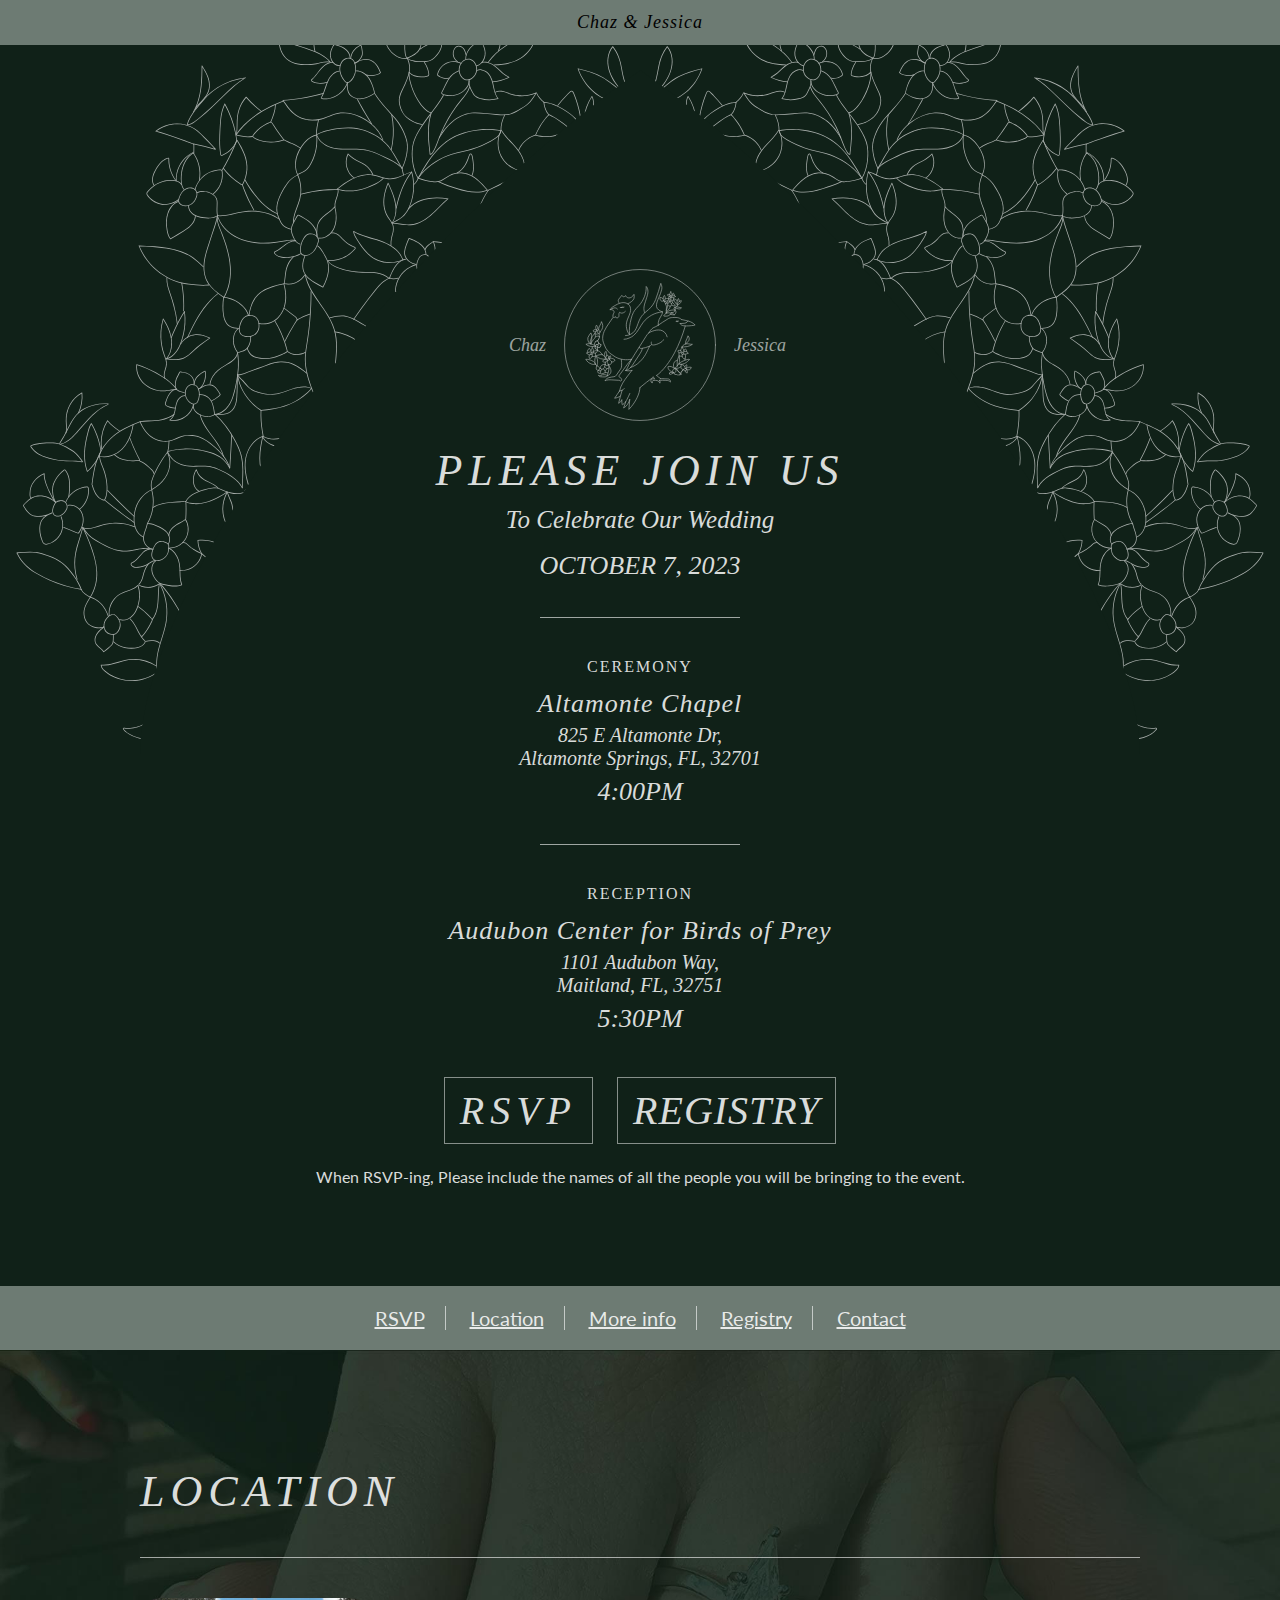
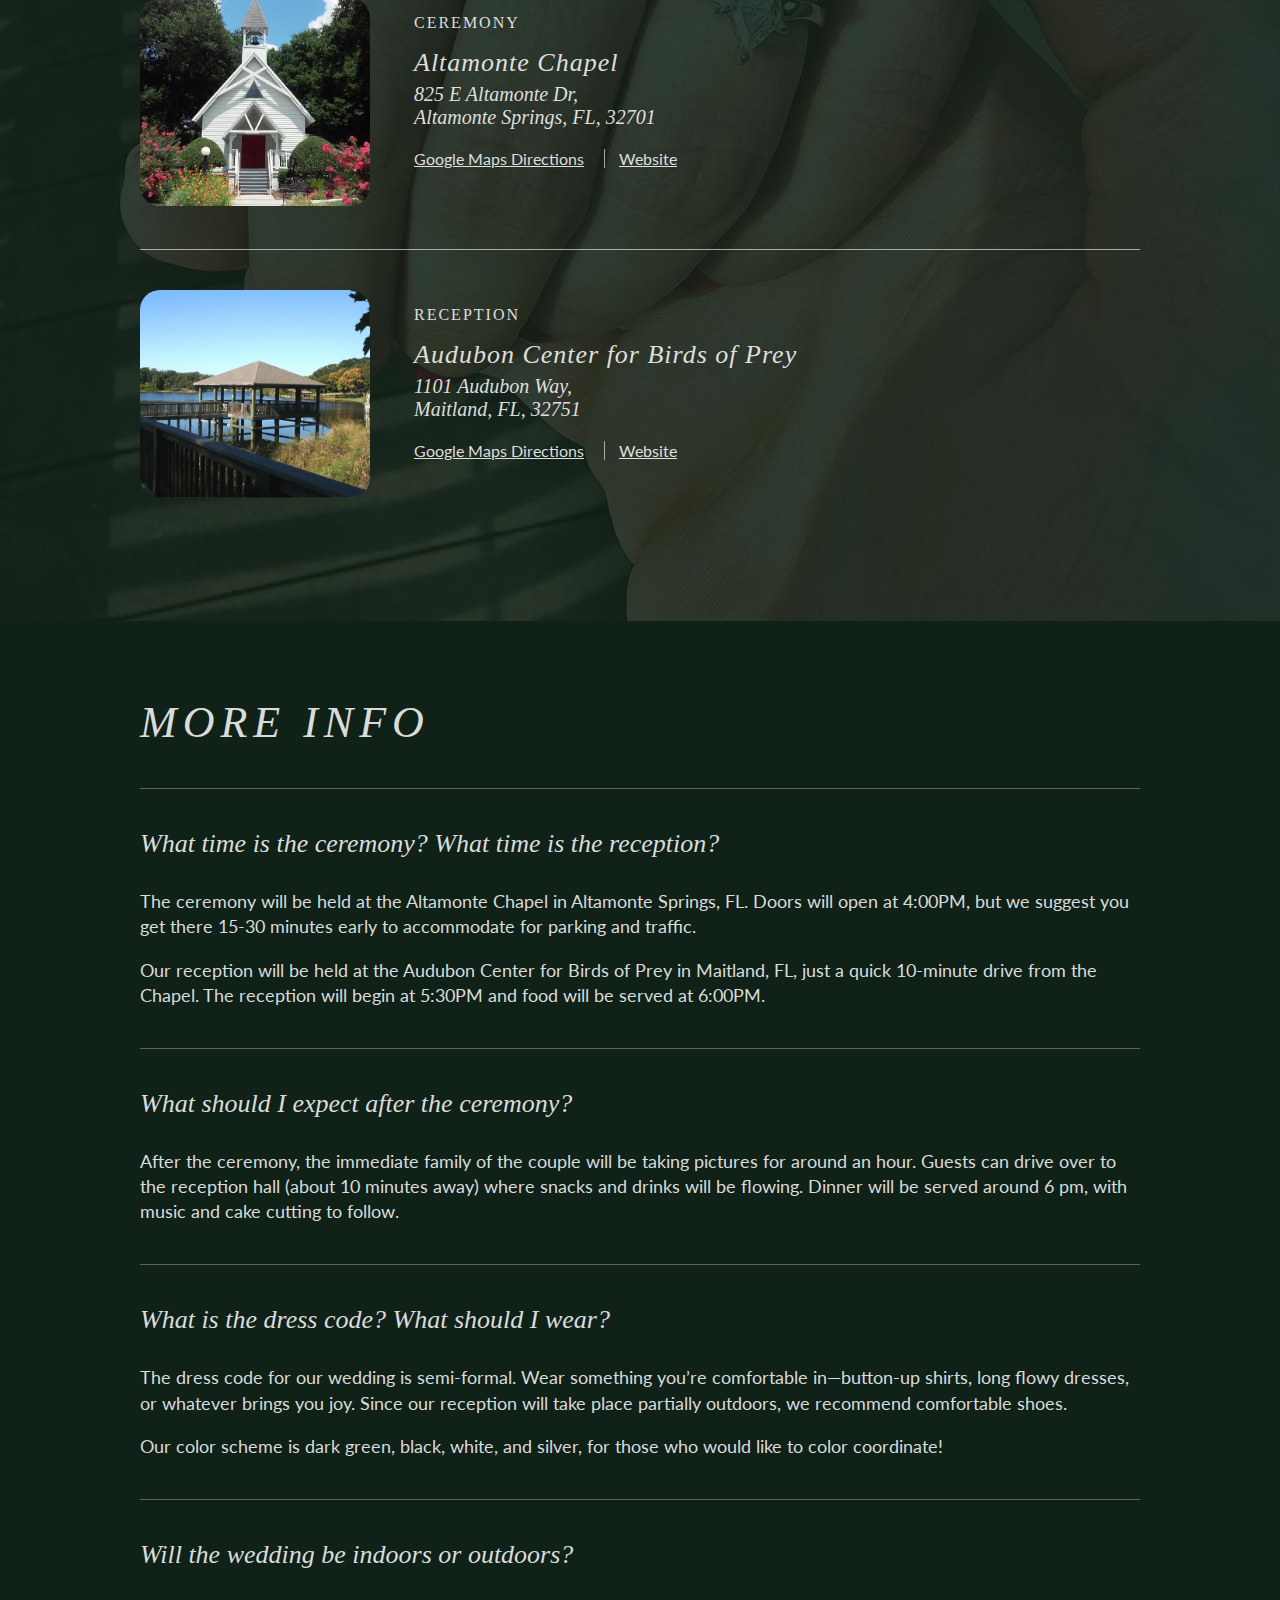
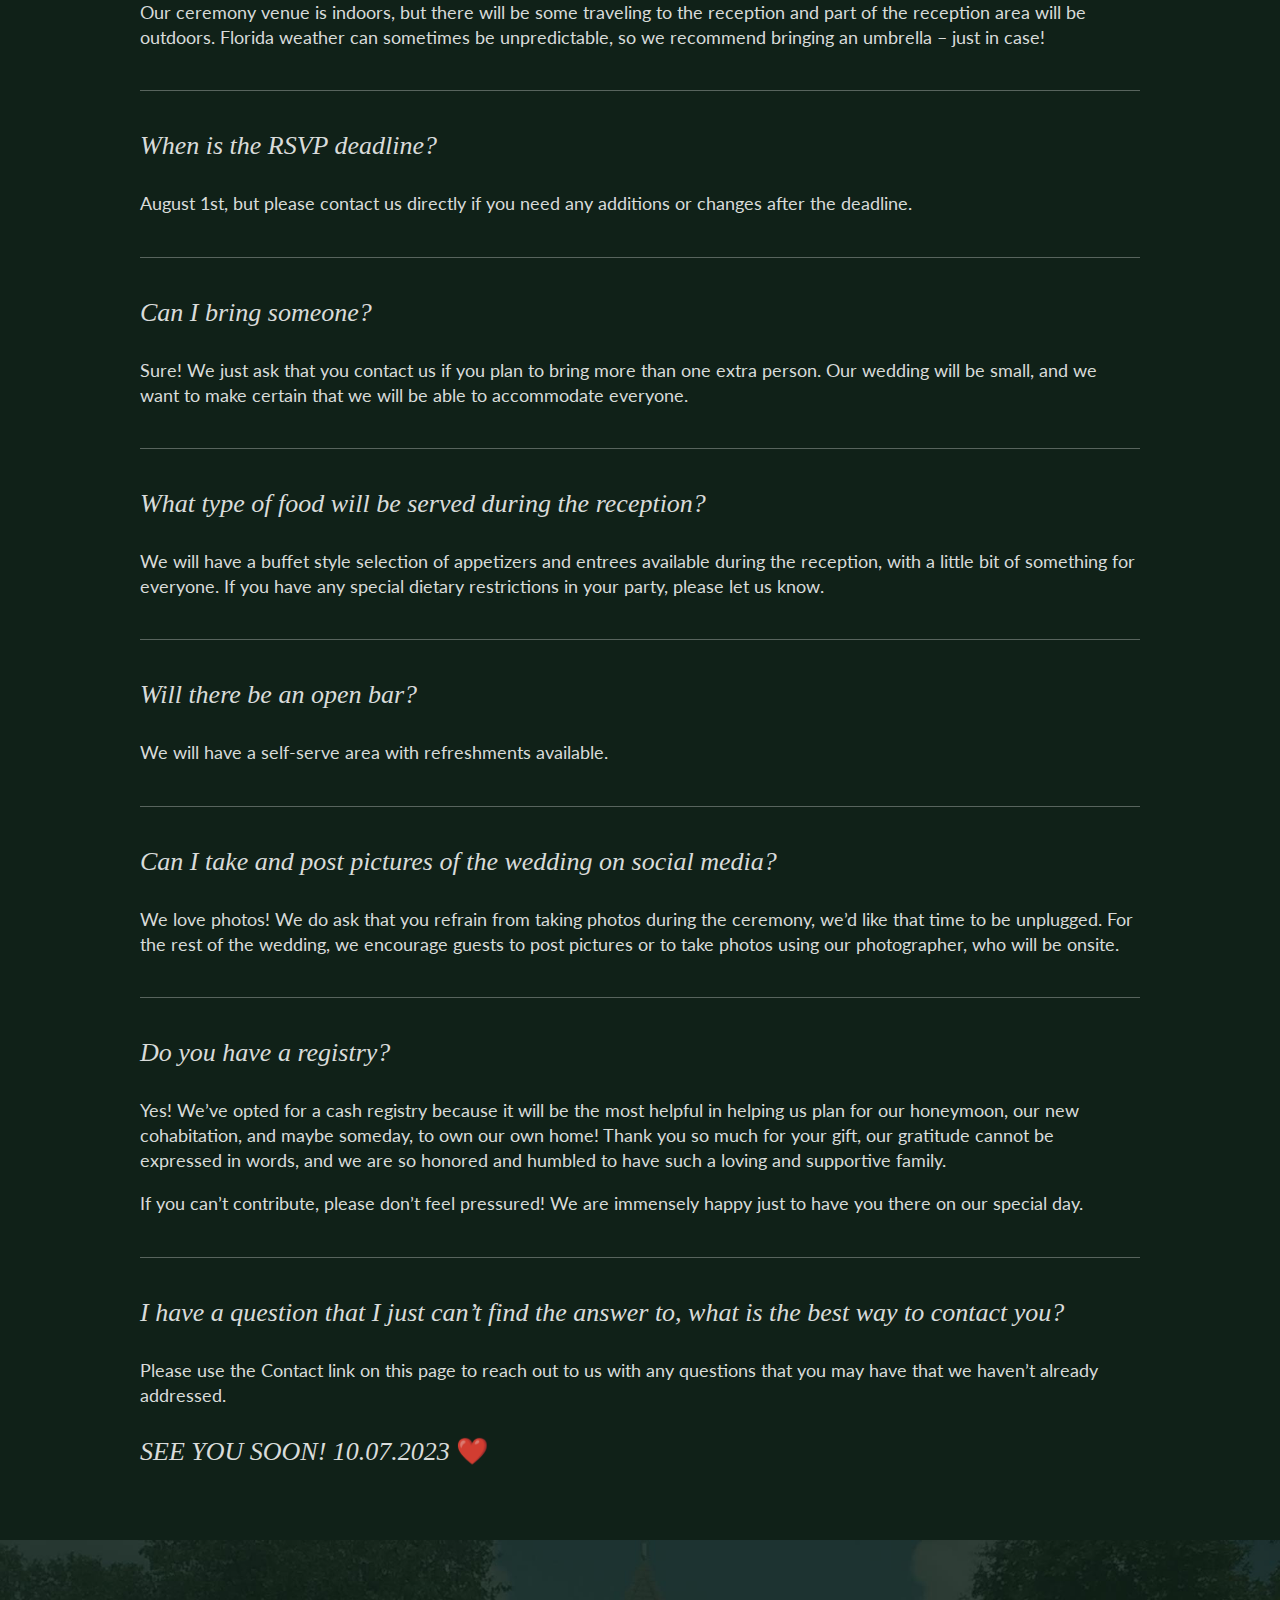
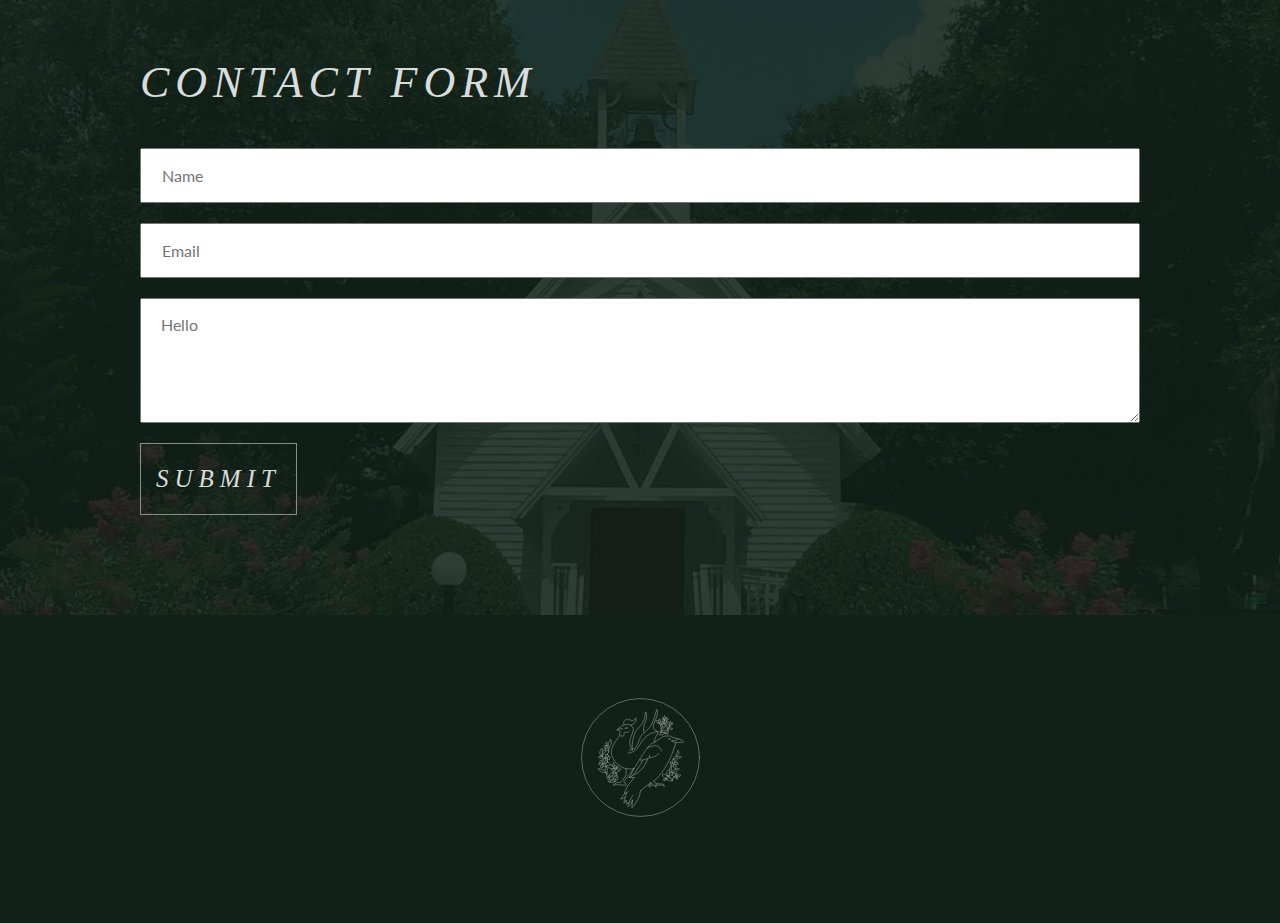
<file: index.html>
<!DOCTYPE html>
<html>

<head>

    <meta property='og:title' content='Welcome to My Beautiful PP! Pardon our dust!' />
    <meta property='og:image' content='https://chazandjessica.com/img/sharing-thumbnail.jpg' />
    <meta property='og:description' content="Website about the wedding on Chaz and Jessica" />
    <meta property='og:url' content='https://chazandjessica.com' />
    <meta property='og:image:width' content='1200' />
    <meta property='og:image:height' content='627' />
    <meta property="og:type" content='website' />

    <meta name="viewport" content="width=device-width, initial-scale=1">

    <link rel="preconnect" href="https://fonts.googleapis.com">
    <link rel="preconnect" href="https://fonts.gstatic.com" crossorigin>
    <link
        href="https://fonts.googleapis.com/css2?family=Cormorant+Garamond:ital,wght@0,300;0,400;1,300;1,400&family=Lato:ital,wght@0,100;0,300;0,400;0,700;0,900;1,100;1,300;1,400;1,700;1,900&family=Tinos:ital,wght@0,400;0,700;1,400;1,700&display=swap"
        rel="stylesheet">

    <!-- <link rel="stylesheet" href="https://use.typekit.net/hyj2rtm.css"> -->

    <meta name="viewport" content="width=device-width" />
    <meta charSet="utf-8" />
    <title>Chaz and Jessica</title>
    <link rel="stylesheet" href="/styles.css">
</head>

<body>

    <nav>
        <h1>Chaz &amp; Jessica</h1>
    </nav>

    <!-- <div class="logo-wrapper">
    <span>Chaz</span>
    <img src="/img/logo.png" alt="" class="logo" />
    <span>Jessica</span>
</div> -->

    <!-- <div class="logo-wrapper"><img src="/img/logo.png" alt="Cockatrice &amp; Raven emblem" class="logo" /></div> -->
    <div class="logo-wrapper">
        <span class="logo-name logo-name-chaz">Chaz</span>
        <img src="/img/cockatrice-raven.svg" alt="Cockatrice &amp; Raven emblem" class="logo" />
        <span class="logo-name logo-name-jessica">Jessica</span>
    </div>

    <h2>
        <span class="please-join">Please Join Us</span>
        <span class="to-celebrate">To Celebrate Our Wedding</span>
    </h2>

    <div class="date-and-time">
        <div class="date">October 7, 2023</div>
    </div>

    <div class="location location-ceremony">
        <h2 class="location-type">Ceremony</h2>
        <h3 class="location-title">Altamonte Chapel</h3>
        <address class="address">
            825 E Altamonte Dr, <br />
            Altamonte Springs, FL, 32701 <br />
        </address>
        <div class="time">4:00PM</div>
    </div>
    <div class="location location-reception">
        <h2 class="location-type">Reception</h2>
        <h3 class="location-title">Audubon Center for Birds of Prey</h3>
        <address class="address">
            1101 Audubon Way,<br />
            Maitland, FL, 32751 <br />
        </address>
        <div class="time">5:30PM</div>
    </div>

    <ul class="big-buttons">
        <li><a href="https://www.theknot.com/us/chaz-nugent-and-jessica-porter-oct-2023/rsvp" class="rsvp"
                title="RSVP on TheKnot.com">RSVP</a>
        </li>
        <li>
            <a href="https://www.theknot.com/us/chaz-nugent-and-jessica-porter-oct-2023/registry" class="registry"
                title="Registry on TheKnot.com">Registry</a>
        </li>
    </ul>

    <p>When RSVP-ing, Please include the names of all the people you will be bringing to the event.</p>

    <nav class="separator-bar">
        <ul>
            <li><a href="https://www.theknot.com/us/chaz-nugent-and-jessica-porter-oct-2023/rsvp">RSVP</a></li>
            <li><a href="#location">Location</a></li>
            <li><a href="#more">More info</a></li>
            <li><a href="https://www.theknot.com/us/chaz-nugent-and-jessica-porter-oct-2023/registry">Registry</a></li>
            <li><a href="#contact">Contact</a></li>
        </ul>
    </nav>

    <div class="more-container-ring">

        <section class="location-information" id="location">
            <h2 class="please-join">Location</h2>
            <div class="location location-ceremony">

                <img src="/img/altamonte-chapel.jpg" class="location-thumb" alt="#" />
                <div class="location-wrapper">
                    <h3 class="location-type">Ceremony</h3>
                    <h4 class="location-title">Altamonte Chapel</h4>
                    <address class="address">
                        825 E Altamonte Dr, <br />
                        Altamonte Springs, FL, 32701
                    </address>
                    <ul class="links">
                        <li><a target="_blank" href="https://goo.gl/maps/QmgN35X2Fqd6adfv8">Google Maps Directions</a>
                        </li>
                        <li><a target="_blank" href="https://www.altamontechapel.com/">Website</a></li>
                    </ul>
                </div>
            </div>
            <div class="location location-reception">

                <img src="/img/audubon-center-for-birds-of-prey.jpg" class="location-thumb" alt="#" />
                <div class="location-wrapper">
                    <h3 class="location-type">Reception</h3>
                    <h4 class="location-title">Audubon Center for Birds of Prey</h4>
                    <address class="address">
                        1101 Audubon Way,<br />
                        Maitland, FL, 32751
                    </address>
                    <ul class="links">
                        <li><a target="_blank" href="https://goo.gl/maps/MQ4hRarawdLRqC8Q9">Google Maps Directions</a>
                        </li>
                        <li><a target="_blank" href="https://cbop.audubon.org/">Website</a></li>
                    </ul>
                </div>
            </div>
        </section>
    </div>

    <div class="more-container">
        <section class="more-info" id="more">
            <h2 class="please-join">More Info</h2>

            <h3>What time is the ceremony? What time is the reception?</h3>

            <p>The ceremony will be held at the Altamonte Chapel in Altamonte Springs, FL. Doors
                will open at 4:00PM, but we suggest you get there 15-30 minutes early to accommodate for parking and
                traffic.
            <p>Our reception will be held at the Audubon Center for Birds of Prey in Maitland, FL,
                just a quick 10-minute drive from the Chapel. The reception will begin at 5:30PM and
                food will be served at
                6:00PM.</p>
            
            <h3>What should I expect after the ceremony?</h3>
            <p>After the ceremony, the immediate family of the couple will be taking pictures for
                around an hour. Guests can drive over to the reception hall (about 10 minutes away)
                where snacks and drinks
                will be flowing. Dinner will be served around 6 pm, with music and cake cutting to
                follow.</p>
            <h3>What is the dress code? What should I wear?</h3>
            <p>The dress code for our wedding is semi-formal. Wear something you&rsquo;re
                comfortable in&mdash;button-up shirts, long flowy dresses, or whatever brings you joy.
                Since our reception
                will take place partially outdoors, we recommend comfortable shoes.</p>
            <p>Our color scheme is dark green, black, white, and silver, for those
                who would like to
                color coordinate!</p>
            <h3>Will the wedding be indoors or outdoors?</h3>
            <p>Our ceremony venue is indoors, but there will be some traveling to
                the reception and
                part of the reception area will be outdoors. Florida weather can
                sometimes be unpredictable, so we recommend
                bringing an umbrella &ndash; just in case!</p>
            <h3>When is the RSVP deadline?</h3>
            <p>August 1st, but
                please contact us
                directly if you need any additions or changes after the deadline.
            </p>
            <h3>Can I bring someone?</h3>
            <p>Sure! We just ask that you contact us if you plan to bring more than
                one extra
                person. Our wedding will be small, and we want to make certain that we
                will be able to accommodate
                everyone.</p>
            <h3>What type of food will be served during the reception?</h3>
            <p>We will have a buffet style selection of appetizers and entrees
                available during the
                reception, with a little bit of something for everyone. If you have any
                special dietary restrictions in your
                party, please let us know.</p>
            <h3>Will there be an open bar?</h3>
            <p>We will have a self-serve area with refreshments available.</p>
            <h3>Can I take and post pictures of the wedding on social media?</h3>
            <p>We love photos! We do ask that you refrain from taking photos during
                the ceremony,
                we&rsquo;d like that time to be unplugged. For the rest of the wedding,
                we encourage guests to post pictures
                or to take photos using our photographer, who will be onsite.</p>
            <h3>Do you have a registry?</h3>
            <p>Yes! We&rsquo;ve opted for a cash registry because it will be the
                most helpful in
                helping us plan for our honeymoon, our new cohabitation, and maybe
                someday, to own our own home! Thank you
                so much for your gift, our gratitude cannot be expressed in words, and
                we are so honored and humbled to have
                such a loving and supportive family.</p>
            <p>If you can&rsquo;t contribute, please don&rsquo;t
                feel pressured! We are immensely
                happy just to have you there on our special day.
            </p>
            <h3>I have a question that I just can&rsquo;t find the answer to, what
                is the best way to
                contact you?</h3>
            <p>Please use the Contact link on this page to reach
                out to us with any questions that
                you may have that we haven&rsquo;t already
                addressed.</p>
            
            
            <p class="see-you-soon">SEE YOU SOON! 10.07.2023 <span class="heart">❤️</span></p>


        </section>
    </div>

    <div class="more-container-chapel">
        <section class="more-info" id="contact">
                <h2 class="please-join">Contact Form</h2>

<div class="contact-form-container">
    <form   action="https://formspree.io/f/meqwbeay"
    method="POST" class="contact-form">
      <div class="input-container">
        <input placeholder="Name" name="name" id="form_name" required />
      </div>
      <div class="input-container">
        <input placeholder="Email" name="_replyto" id="form_email" required />
      </div>
      <div class="input-container">
        <textarea placeholder="Hello" name="body" id="form_message" required></textarea>
      </div>
      <div class="input-container">
        <input type="submit" class="button submit" value="Submit" />
      </div>
    </form>
  </div>

        </section>
    </div>

    <img src="/img/cockatrice-raven.svg" class="footer-logo" alt="Cockatrice &amp; Raven emblem" />

</body>

</html>
</file>
<file: styles.css>
:root {
    /* --main-font: garamond-premier-pro-display, serif; */
    /* --main-font-weight: 400; */
    /* --main-font: "orpheuspro", serif;  */
    /* --main-font: 'Cormorant Garamond', serif;  */
    --main-font: 'Tinos', serif; 
    --secondary-font: 'Lato', sans-serif;
    --main-font-color: rgba(255, 255, 255, 0.85);

    --main-margin: 40px;
    --border-color: rgba(255, 255, 255, 0.6);
    --border-color-lighter: rgba(255, 255, 255, 0.3);
}

/* html, body, div, span, applet, object, iframe,
h1, h2, h3, h4, h5, h6, p, blockquote, pre,
a, abbr, acronym, address, big, cite, code,
del, dfn, em, img, ins, kbd, q, s, samp,
small, strike, strong, sub, sup, tt, var,
b, u, i, center,
dl, dt, dd, ol, ul, li,
fieldset, form, label, legend,
table, caption, tbody, tfoot, thead, tr, th, td,
article, aside, canvas, details, embed, 
figure, figcaption, footer, header, hgroup, 
menu, nav, output, ruby, section, summary,
time, mark, audio, video { */
html, body {
	margin: 0;
	padding: 0;
	border: 0;
    -webkit-font-smoothing: antialiased;
}

html {
    background: #102118;
    background-image: url('img/flower-pattern-60.svg');

    background-repeat: no-repeat;
    
    /* background-repeat: repeat-x; */
 
     
    background-position: center -35px;
    /* background-size: 1351px; */
    background-size: 100%;
    color: var(--main-font-color);

}
body {
    text-align: center;
    padding-top: 200px;
    /* font-size: 1.25rem; */
    /* background: #102118; */
    color: var(--main-font-color);
    margin: 0;
    padding: 0;
    /* font-weight: var(--main-font-weight); */

    background-image: url('img/shape.svg');
    background-repeat: no-repeat;
    background-position: center 70px;
    /* background-size: 800px; */
    
    background-size: 1000px;
    min-height: 1000px;
    font-family: var(--secondary-font);
    font-weight: 400;
    padding-bottom: 100px;
}

h1,h2,h3,h4,h5,h6 {
    font-family: var(--main-font);
    color: var(--main-font-color);
    font-weight: 100;
}

a:link,
a:visited,
a:active,
a:hover {
    color: var(--main-font-color);
    text-decoration: underline;
}

a:hover {
    color: #fff;
    text-decoration: none;
}

nav {
    background: #6d7b73;
    /* box-shadow: 0px 4px 4px rgba(0, 0, 0, 0.25); */
}

nav h1, nav .h1 {
    color: #000;
    font-size: 18px;
    font-style: italic;
    margin: 0;
    padding: 12px 0;
    font-family: var(--main-font);
    letter-spacing: 1px;
}

nav ul {
    list-style-type: none;
    margin: 0;
    padding: 0;
}

nav ul li {
    display: inline-flex;
    margin: 20px 10px;
    padding-right: 20px;
    border-right: 1px solid var(--border-color);
    font-size: 20px;
}

nav ul li:last-of-type {
    display: inline-flex;
    margin: 20px 10px;
    padding-right: 0;
    border-right: none;
}

.separator-bar {
    background: #6d7b73;
    min-height: var(--main-margin);
    margin: 100px 0 0 0;
}

.location {
    margin: var(--main-margin) 0;
}

.location:before {
    content: ' ';
    width: 200px;
    border-top: 1px solid var(--border-color);
    display:block;
    margin: var(--main-margin) auto;
}

.location-type {
    text-transform: uppercase;
    font-size: 16px;
    letter-spacing: 2px;
}

.location-title {
    font-family: var(--main-font);
    color: var(--main-font-color);
    font-style: italic;
    font-size: 26px;
    margin:0;
    margin-bottom: 5px;
    letter-spacing:1px;
}

.footer-logo {
    width: 125px;
    margin:0 auto;
    margin-top: calc(var(--main-margin)*2);
}

.logo-wrapper {
    margin-top: 220px;
    width:100%;
}

.logo-wrapper img {
    /* width: 280px;
     */
     width: 160px;
     vertical-align: middle;
}

.logo-wrapper .logo-name {
    display: inline-block;
    width: 100px;
    font-size: 16px;
    vertical-align: middle;
    
    font-size: 18px;
    font-style: italic;
    font-family: var(--main-font);
    color: rgba(255, 255, 255, 0.6)

}

.logo-name-chaz {
    text-align:right;
    margin-right: 10px;
}

.logo-name-jessica {
    text-align:left;
    margin-left: 10px;
}

.big-buttons {
    padding: 0;
    margin: 0;
    list-style-type: none;
}

.big-buttons li {
    display: inline-block;
    margin-right: calc(var(--main-margin)/2);
}

.big-buttons li:last-of-type {
    margin-right: 0;
}

.rsvp,
a.rsvp,
a.rsvp:link,
a.rsvp:visited,
a.rsvp:active,
a.rsvp:hover,
.registry,
a.registry,
a.registry:link,
a.registry:visited,
a.registry:active,
a.registry:hover, .button.submit {
    font-style: italic;
    text-transform: uppercase;
    font-family: var(--main-font);
    letter-spacing: 6px;
    color: var(--main-font-color);
    text-decoration: none;
    font-size: 40px;
    padding: 10px 15px;
    border: solid #868f8a 1px;
    line-height: 2;
    transition: all 130ms ease-in-out;
    background: transparent;
}

.registry,
a.registry,
a.registry:link,
a.registry:visited,
a.registry:active,
a.registry:hover {
    letter-spacing: 1px;
}

a.rsvp:hover,
a.registry:hover, .button.submit:hover {
    background-color: rgba(255, 255, 255, 0.15);
    border-color: #fff;
    color: #fff;
    cursor: pointer;
}

.address {
    margin: 0;
    margin-bottom: 10px;
    font-family: var(--main-font);
    font-size: 20px;
}

.more-container-ring {
    background: url('/img/holding-hands.jpg');
    background-size: cover;
    background-position: top center;
    margin: 0;
    padding: calc(var(--main-margin)*2) var(--main-margin);
}

.more-container-chapel {
    background: url('/img/altamonte-chapel-background.jpg');
    background-position: top center;
    background-size: cover;
    margin: 0;
    padding: calc(var(--main-margin)*2) var(--main-margin);
  
}

.more-container-ring .location-ceremony {
    margin-top: 0;
}

.more-container-ring address {
    margin-bottom: 0;
}

.more-container {
    margin: 0;
    padding: var(--main-margin);
}

.location-information {
    margin: 0 auto;
    width: fit-content;
    text-align: left;
}

.location-information {
    width: 1000px;
}

.location-information .location:before {
    width: 100%;
}

.location-thumb {
    width: 230px;
    border-radius: 20px;
    display: inline-block;
    margin-right: var(--main-margin);
}

.location-wrapper {
    display:inline-block;
    vertical-align: top;
    text-align: left;
    width: 500px;
}

ul.links {
    list-style-type: none;
    margin: 0;
    padding: 0;
}

ul.links li {
    display: inline-flex;
    padding-right: 20px;
    border-right: 1px solid var(--border-color);
    font-size: 16px;
}

ul.links li:last-of-type {
    display: inline-flex;
    margin: 20px 10px;
    padding-right: 0;
    border-right: none;
}

.more-info {
    width: 1000px;
    margin: 0 auto;
    text-align: left;

}

.more-info h3 {
    font-family: var(--main-font);
    color: var(--main-font-color);
    font-size: 26px;
    font-style: italic;
    margin-bottom: 30px;
}

.more-info p {
    line-height: 1.4;
    font-size: 18px;
    font-weight: 400;
}

.more-info h3:before {
    content: ' ';
    border-top: 1px solid var(--border-color-lighter);
    display:block;
    margin: var(--main-margin) auto;
}

.please-join {
    font-style: italic;
    text-transform: uppercase;
    letter-spacing: 6px;
    font-size: 44px;
    display: block;
    margin-bottom: 10px;
}

.to-celebrate {
    font-style: italic;
    font-size: 25px;
    display: block;
}

.date-and-time,
.date,
.time {
    font-family: var(--main-font);
    color: var(--main-font-color);
    font-size: 26px;
    text-transform: uppercase;
    font-style: italic;
    margin-bottom: 30px;
    line-height: 0.9;
}

.more-info p.see-you-soon {
    font-family: var(--main-font);
    color: var(--main-font-color);
    font-size: 26px;
    font-style: italic;
    margin-bottom: 30px;
}

.contact-form {
    margin-top: var(--main-margin);
}

.contact-form .input-container {

    position: relative;
}

.contact-form input,
.contact-form textarea,
.contact-form .button {
    padding: 16px 20px;
    display: block;
    width: 100%;
    box-sizing: border-box;
    font-weight: normal;
    font-family: var(--secondary-font);
    margin-bottom: calc(var(--main-margin)/2);
    font-size: 16px;
}

.contact-form .button.submit {
    width: auto;
    color: var(--main-font-color);
    font-family: var(--main-font);
    font-size: 25px;
    padding: 10px 15px;
}

.contact-form textarea {
    height: 125px;
    text-align: left;
}

.contact-form input {
    text-align: left;
}

.heart {
    font-style: normal;
}

.hidden-on-desktop {
    display: none;
}



@media (max-width: 900px) {
    :root {
        --main-margin: 30px;
    }

    html {
        margin-top: 60px;
    }

    .more-info {
        width: auto;
    }

    .location-wrapper {
        width: auto;
    }

    .location-information {
        width: auto;
    }

    .big-buttons li {
        display: block;
        margin-right: 0;
    }

    .location-thumb {
        width: 230px;
        border-radius: 20px;
        display: block;
        margin: 0 auto;
    }

    .location-wrapper {
        text-align: center;
    }

    .location-information {
        text-align: center;
    }

    .logo-wrapper img {
        width: 125px;
    }

    .logo-wrapper .logo-name {
        width: auto;
    }

    .logo-wrapper {
        margin-top: 110px;
    }

    .please-join {
        font-size: 30px;
    }

    .more-info p {
        line-height: 1.4;
        font-size: 16px;
        font-weight: 400;
    }

    .more-container-ring {
        background-image: url('/img/pattern-background.jpg');
        background-size: 150%;
        margin-top: calc(var(--main-margin) * 2);
        border-top: solid #6d7b73 1px;
        border-bottom: solid #6d7b73 1px;
    }

    .more-container-chapel {
        background-image: url('/img/pattern-background.jpg');
        background-size: 150%;
        border-top: solid #6d7b73 1px;
        border-bottom: solid #6d7b73 1px;
    }

    .separator-bar  {
        position: fixed;
        top: 0;
        left: 0;
        width: 100%;
        margin-top: 0;
    }


    .separator-bar ul li {
        margin: 20px 5px 20px 0;
        padding-right: 8px;
    }

    .separator-bar ul li:last-of-type {
        margin: 20px 5px 20px 0;
        padding-right: 0;
    }

    nav .h1 {
        margin-bottom: 0;
        padding-bottom: 0;
        padding-top: 20px;
    }

    .hidden-on-desktop {
        display: inline-flex;
    }

    #top {
        visibility: hidden;
    }

}
</file>
